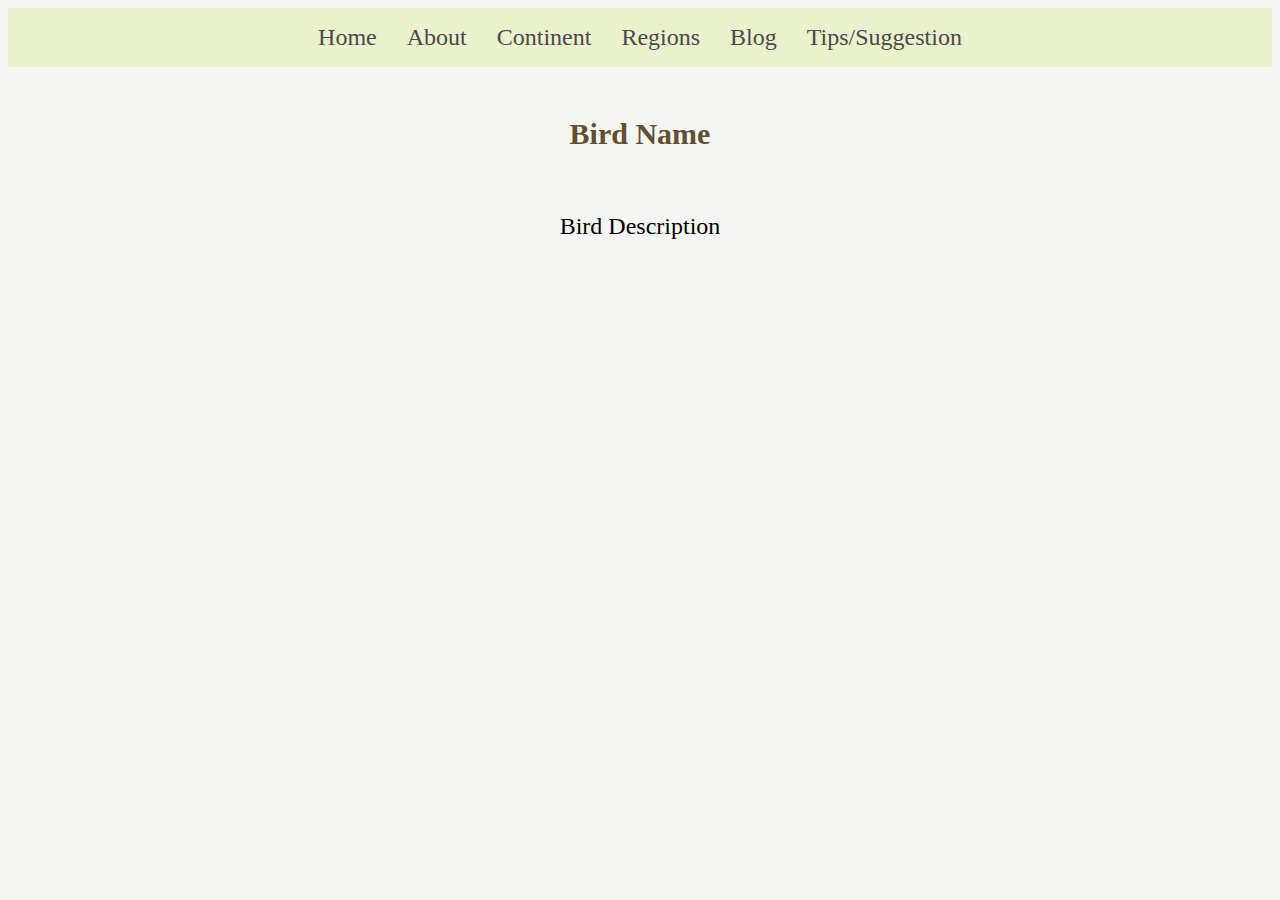
<file: src/main/resources/templates/bird.html>
<!DOCTYPE html>
<html lang="en" xmlns:th="http://www.thymeleaf.org">
<head>
    <meta charset="UTF-8">
    <meta http-equiv="X-UA-Compatible" content="IE=edge">
    <meta name="viewport" content="width=device-width, initial-scale=1.0">
    <title th:text="${bird.name}" >Bird</title>
    <link rel="stylesheet" href="../static/css/style.css" th:href="@{/css/style.css}">
</head>
<body>
<div id="container">
    <header>
        <div id="navbar">
            <a href="/templates/index.html" target="_blank">Home</a>
            <a href="/about" target="_blank">About</a>
            <a href="/templates/continent.html" target="_blank">Continent</a>
            <a href="/templates/region.html" target="_blank">Regions</a>
            <a href="/templates/blog.html" target="_blank">Blog</a>
            <a href="/templates/tips.html" target="_blank">Tips/Suggestion</a>
        </div >
    </header>
<body>
    <h1 th:text="${bird.name}">Bird Name</h1>
    <img th:src="${bird.imgUrl}"/>
    <p th:text="${bird.description}">Bird Description</p>

</body>
</html>
</file>
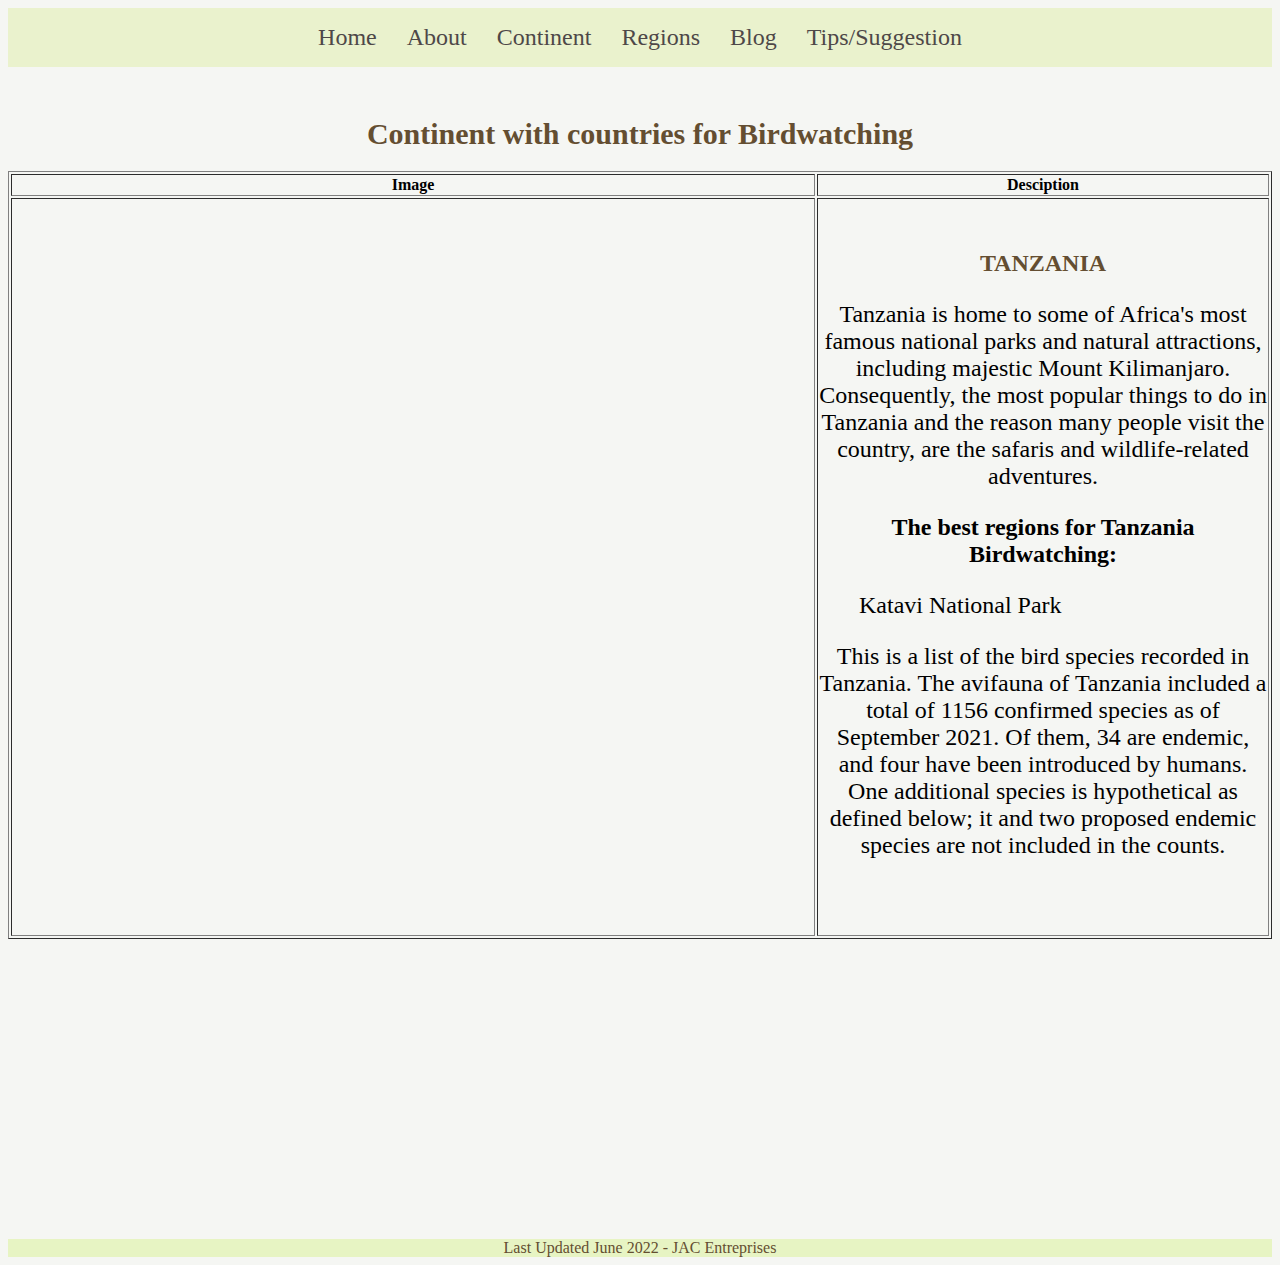
<file: src/main/resources/templates/country.html>
<!DOCTYPE html>
<html lang="en" xmlns:th="http://www.thymeleaf.org">
<head>
    <meta charset="UTF-8">
    <meta http-equiv="X-UA-Compatible" content="IE=edge">
    <meta name="viewport" content="width=device-width, initial-scale=1.0">
    <title th:text="${country.name}" >Continent</title>
    <link rel="stylesheet" href="../static/css/style.css" th:href="@{/css/style.css}">
</head>
<body>
<div id="container">
        <header>
        <div id="navbar">
            <a href="/templates/index.html" target="_blank">Home</a>
            <a href="/about" target="_blank">About</a>
            <a href="/templates/continent.html" target="_blank">Continent</a>
            <a href="/templates/region.html" target="_blank">Regions</a>
            <a href="/templates/blog.html" target="_blank">Blog</a>
            <a href="/templates/tips.html" target="_blank">Tips/Suggestion</a>
        </div >
         </header>
    <h1>Continent with countries for Birdwatching</h1>

    <div>
        <table border="1">
            <tr>
                <th>Image</th>
                <th>Desciption</th>
            </tr>
            <tr>
                

                <td>
                    <img th:src="${country.imageUrl}" />



                </td>
                <td>
                    <h2 th:text="${country.name}">TANZANIA</h2>

                    <p th:text="${country.description}">Tanzania is home to some of Africa's most famous national parks and natural attractions, including majestic Mount Kilimanjaro.
                     Consequently, the most popular things to do in Tanzania and the reason many people visit the country, 
                     are the safaris and wildlife-related adventures.</p>
                     <p><strong>The best regions for <span th:text="${country.name}">Tanzania</span> Birdwatching:</strong>
                         <ul>
                             <li th:text="${country.sites}" class="country_site">Katavi National Park</li>

                         </ul>
                    </p>


                    <P>This is a list of the bird species recorded in <span th:text="${country.name}">Tanzania</span>. The avifauna of <span th:text="${country.name}">Tanzania</span> included a total of 1156 confirmed species as
                        of September 2021. Of them, 34 are endemic, and four have been introduced by humans. One additional species is hypothetical as
                        defined below; it and two proposed endemic species are not included in the counts.
                        <ul>
                    <li th:each="bird:${birds}" ><a th:href="@{/bird(id=${bird.id})}" th:text="${bird.name}" class="bird_link"></a></li>
<!--                        <img th:each="bird:${birds}" th:src="${bird.imgUrl}"/>-->

<!--                    <li> Ducks, geese, and waterfowl  </li>-->
<!--                        <img src="../static/images/duck.jpg"    th:attr="src=@{/images/duck.jpg}"/>-->
<!--                    <li> Pheasants and grouse  </li>-->
<!--                        <img src="../static/images/crested_francolin_pheasants.jpg"  th:attr="src=@{/images/crested_francolin_pheasants.jpg}"/>-->
<!--                    <li> Cuckoos  </li>-->
<!--                        <img src="../static/images/cuckoos.jpg"     th:attr="src=@{/images/cuckoos.jpg}"/>-->
<!--                    <li> Honeyguides   </li>-->
<!--                        <img src="../static/images/honeyguide.jpg"      th:attr="src=@{/images/honeyguide.jpg}"/>-->
                </ul>
                    </P>


                </td>
            </tr>



            
        </table>
    </div>
</div>

<div class="footer">
    <footer>
        Last Updated June 2022 - JAC Entreprises
    </footer>
</div>
</body>
</html>
</file>
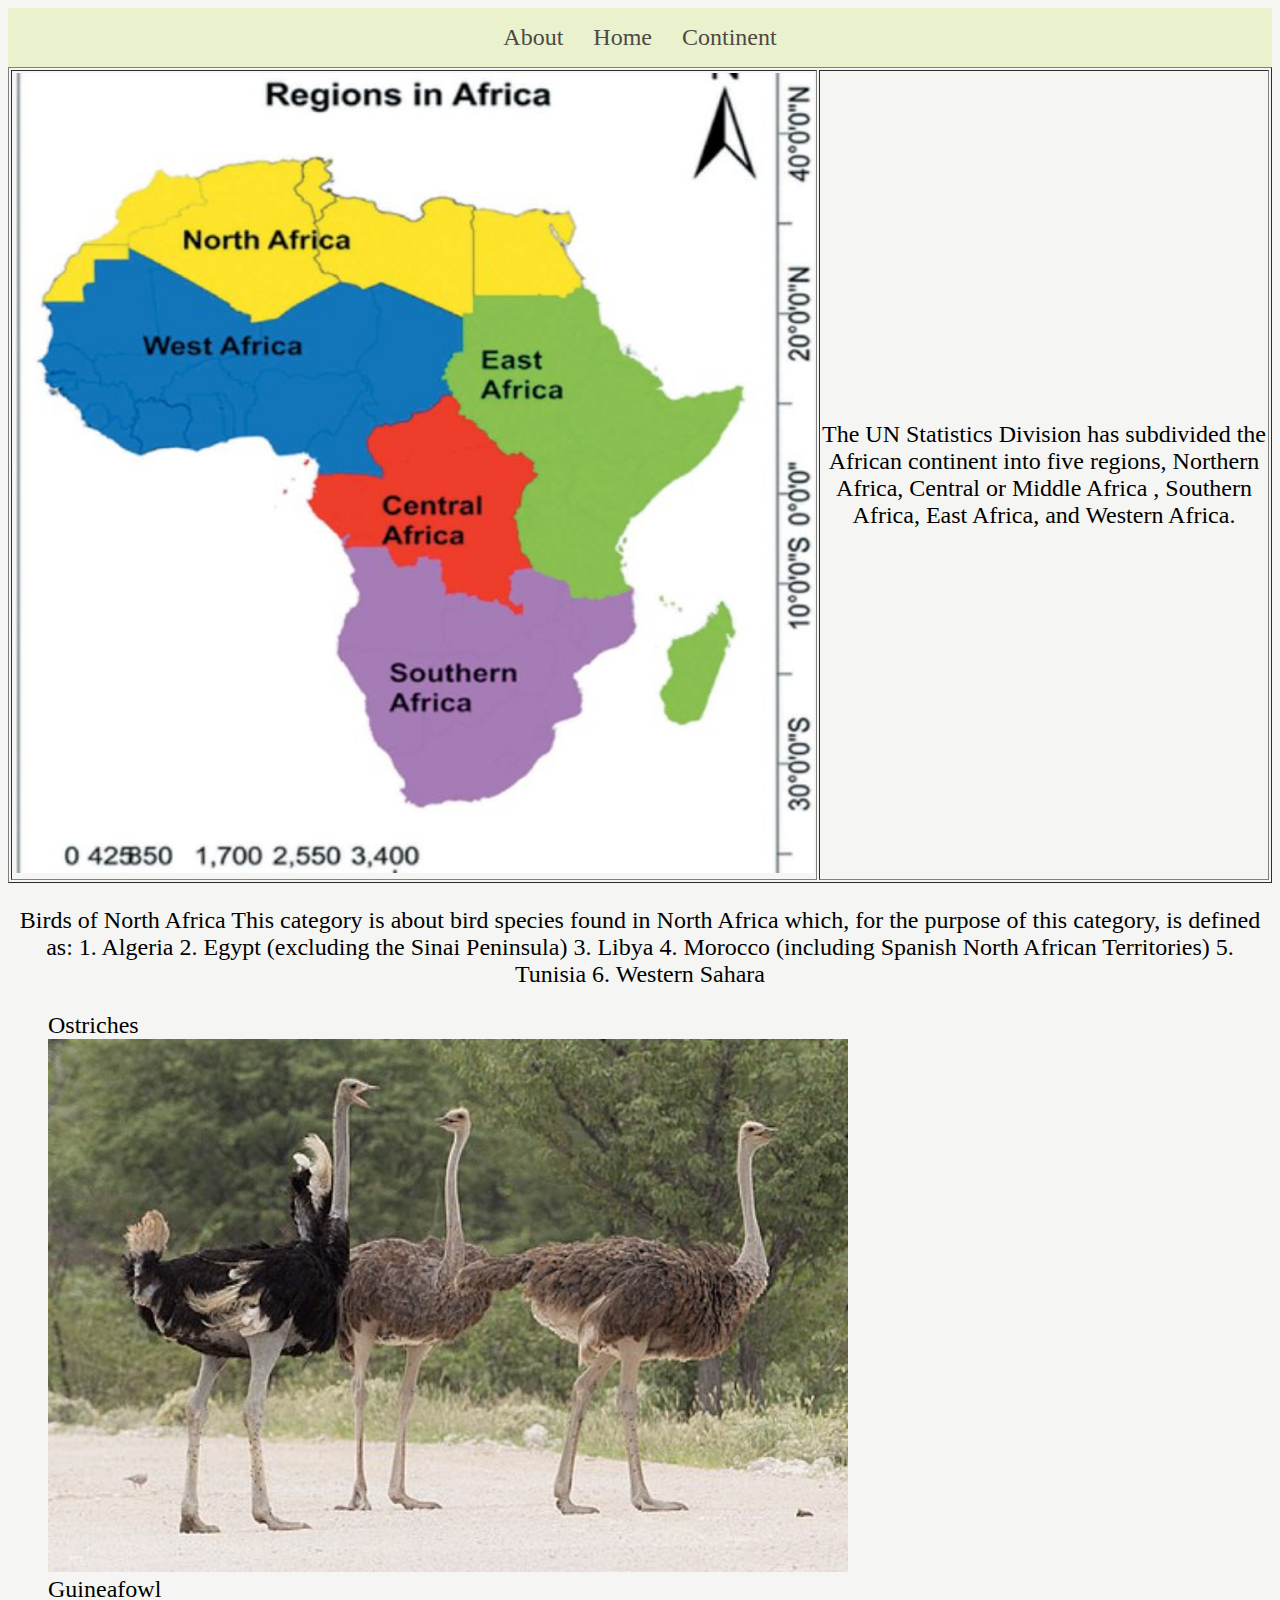
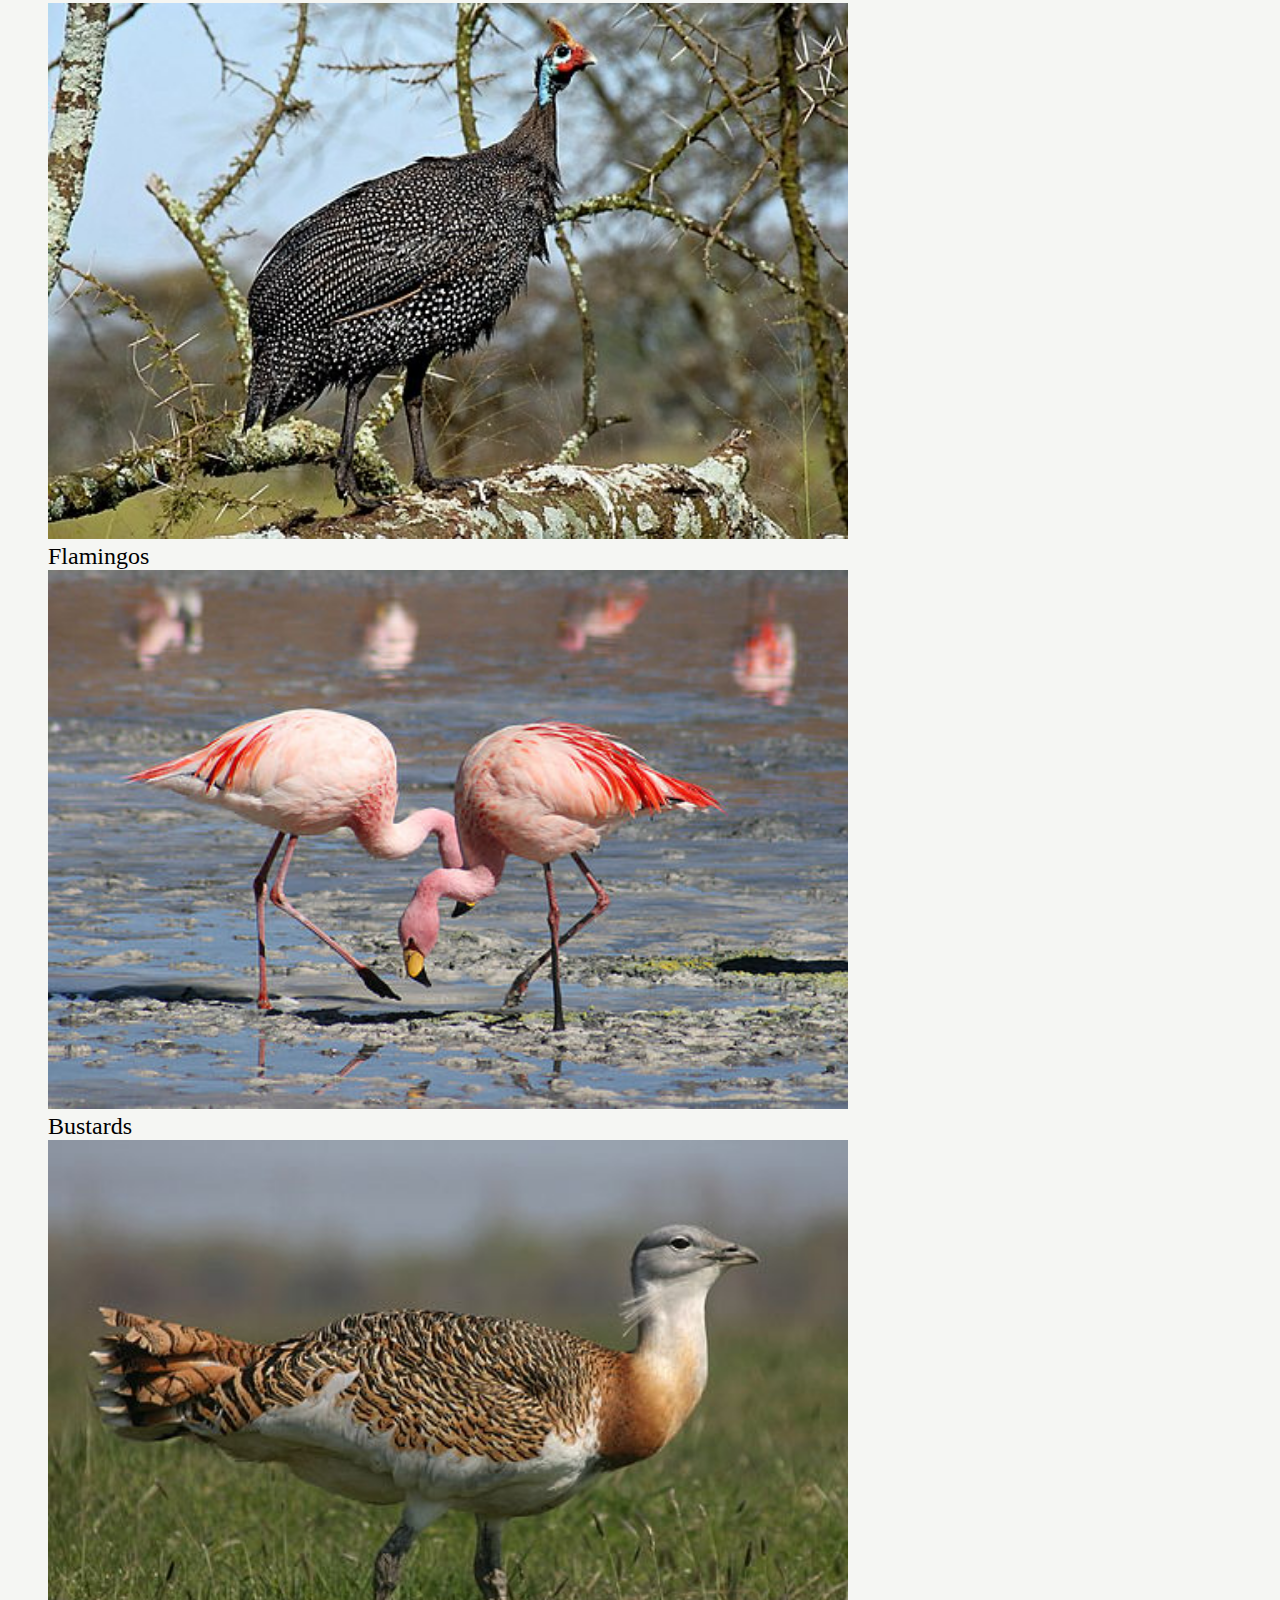
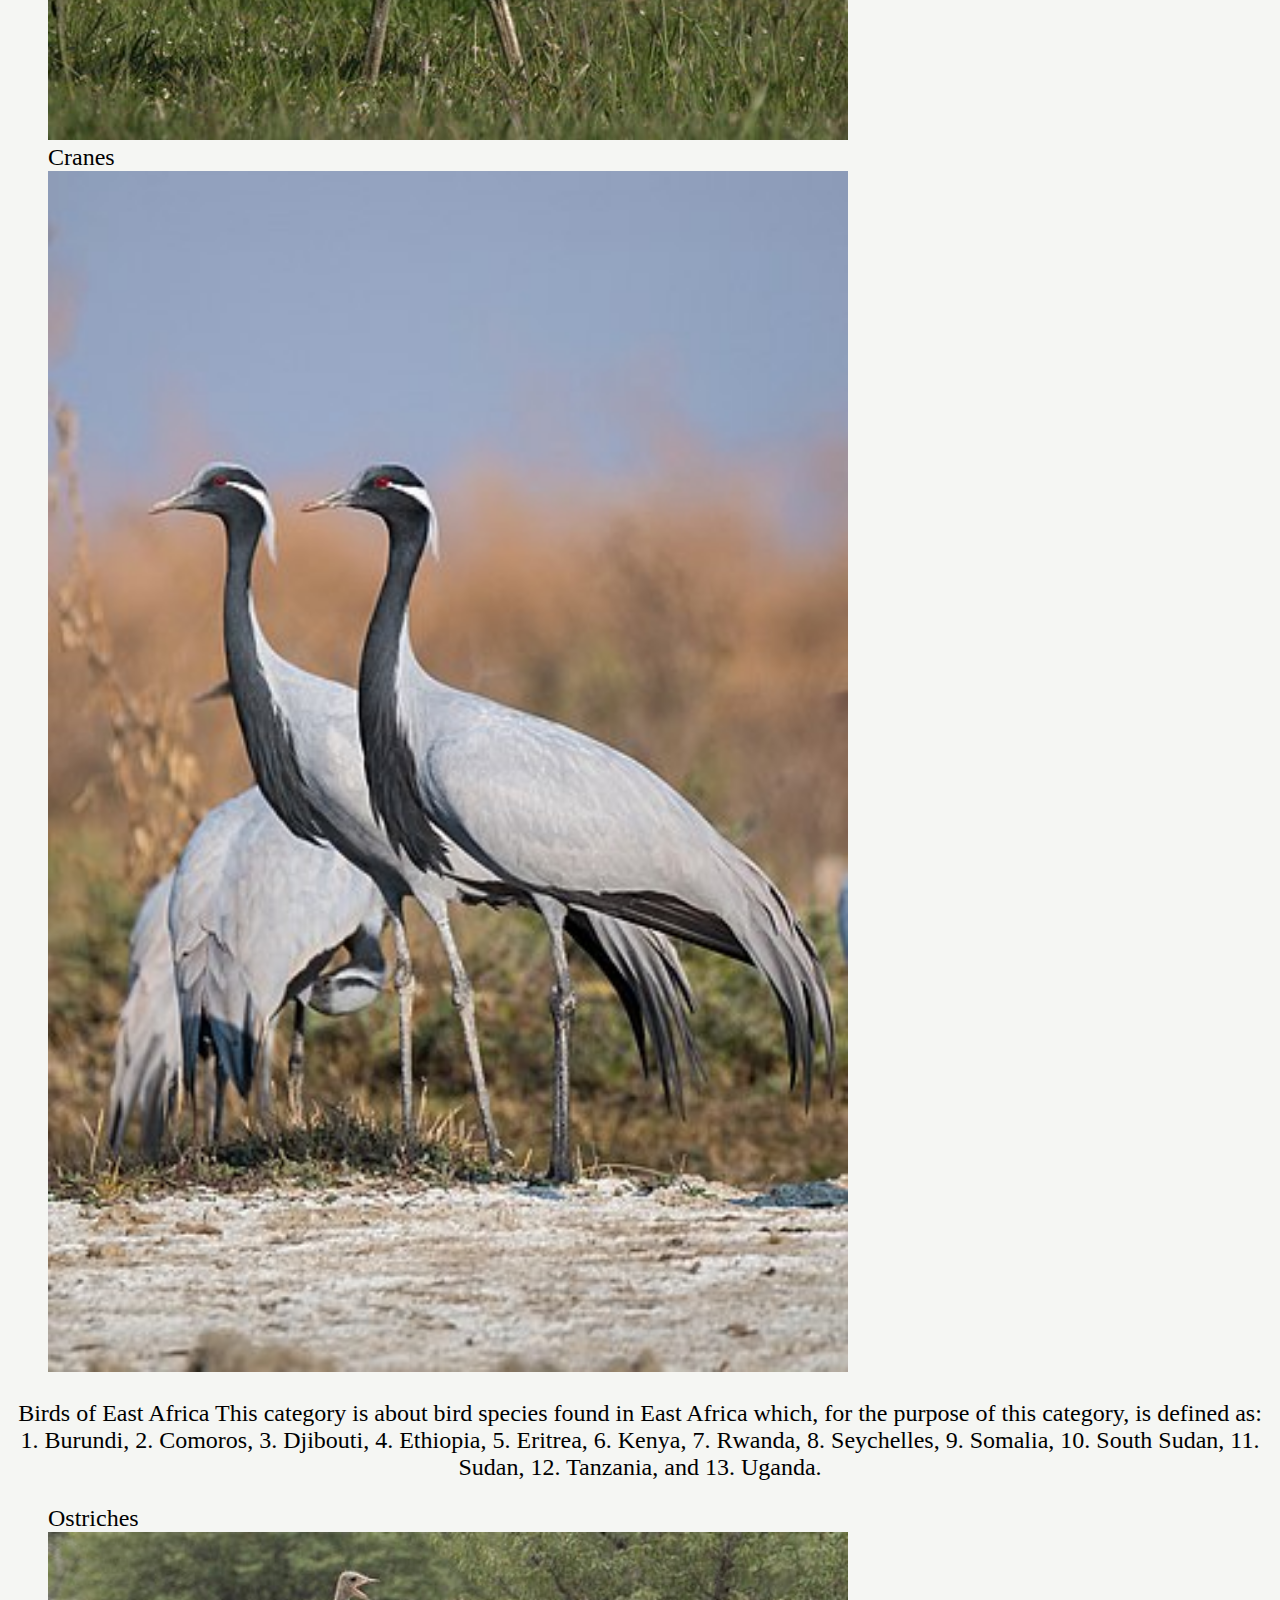
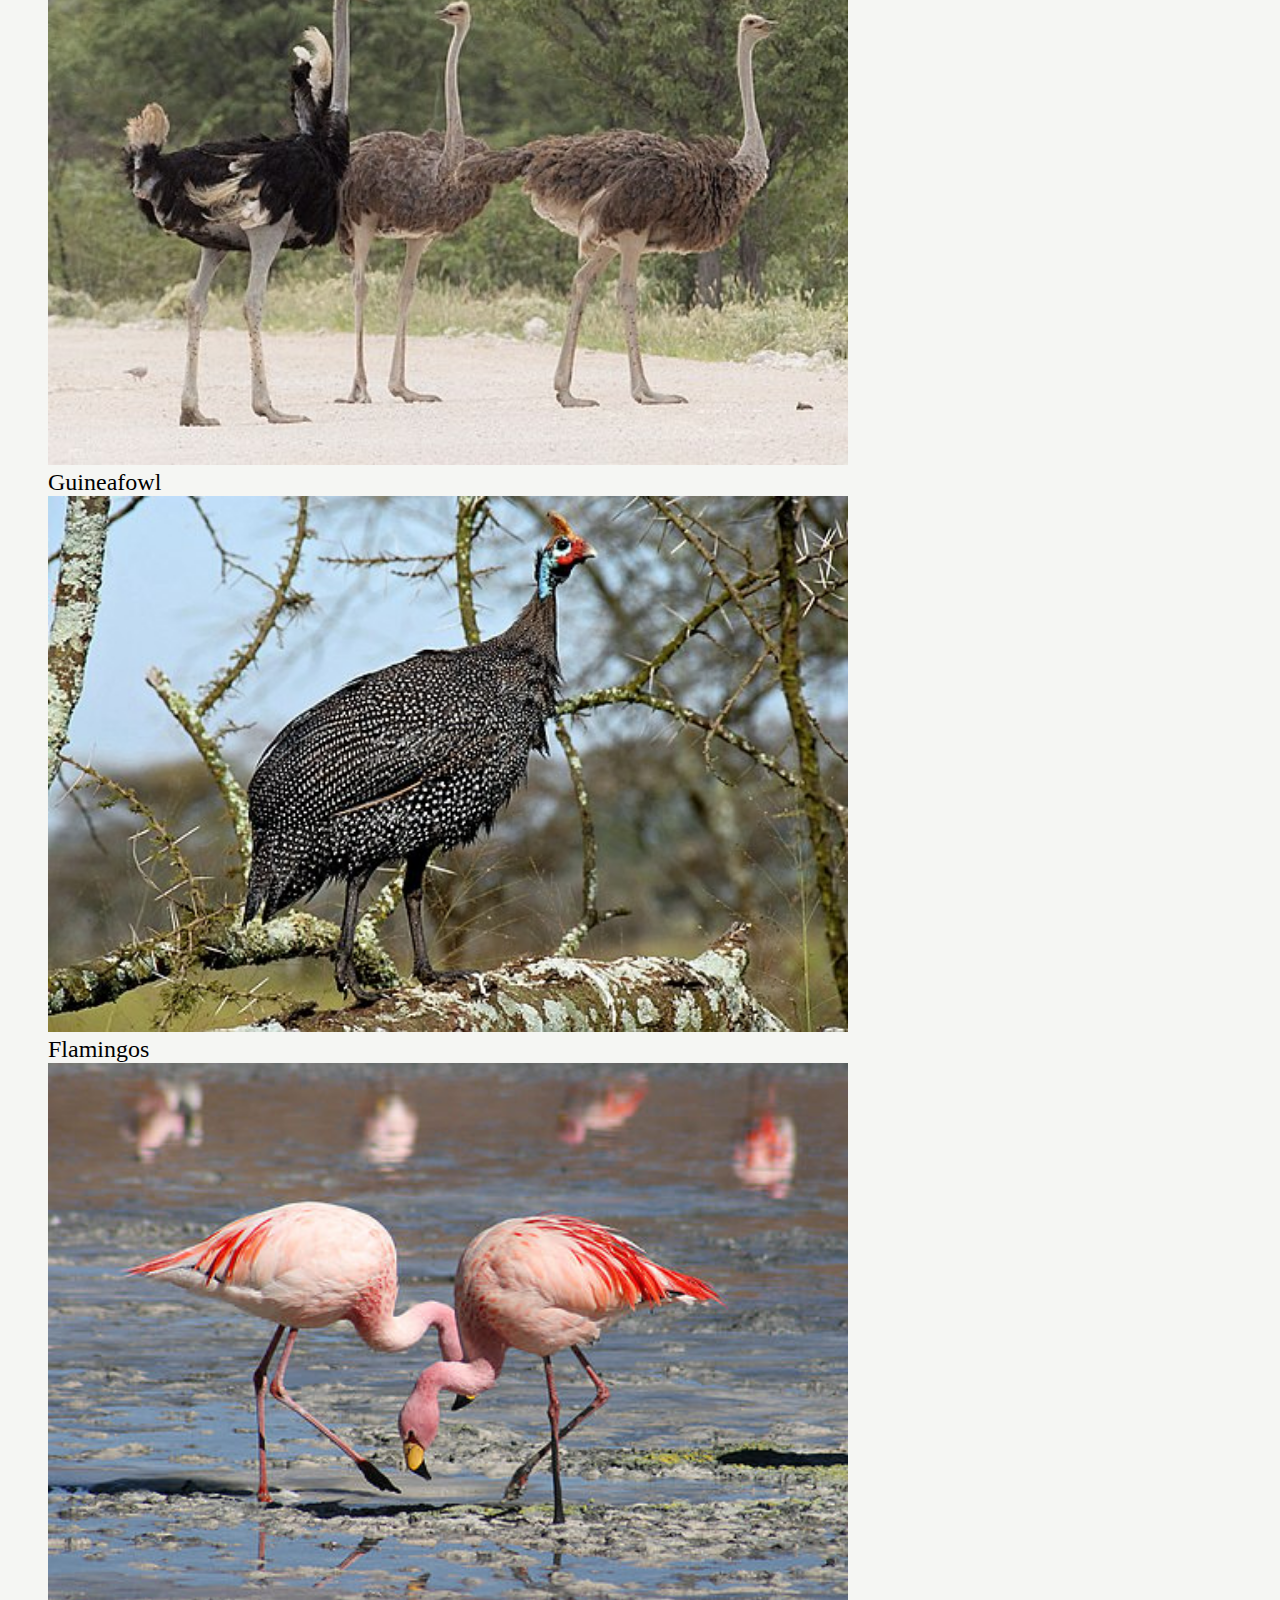
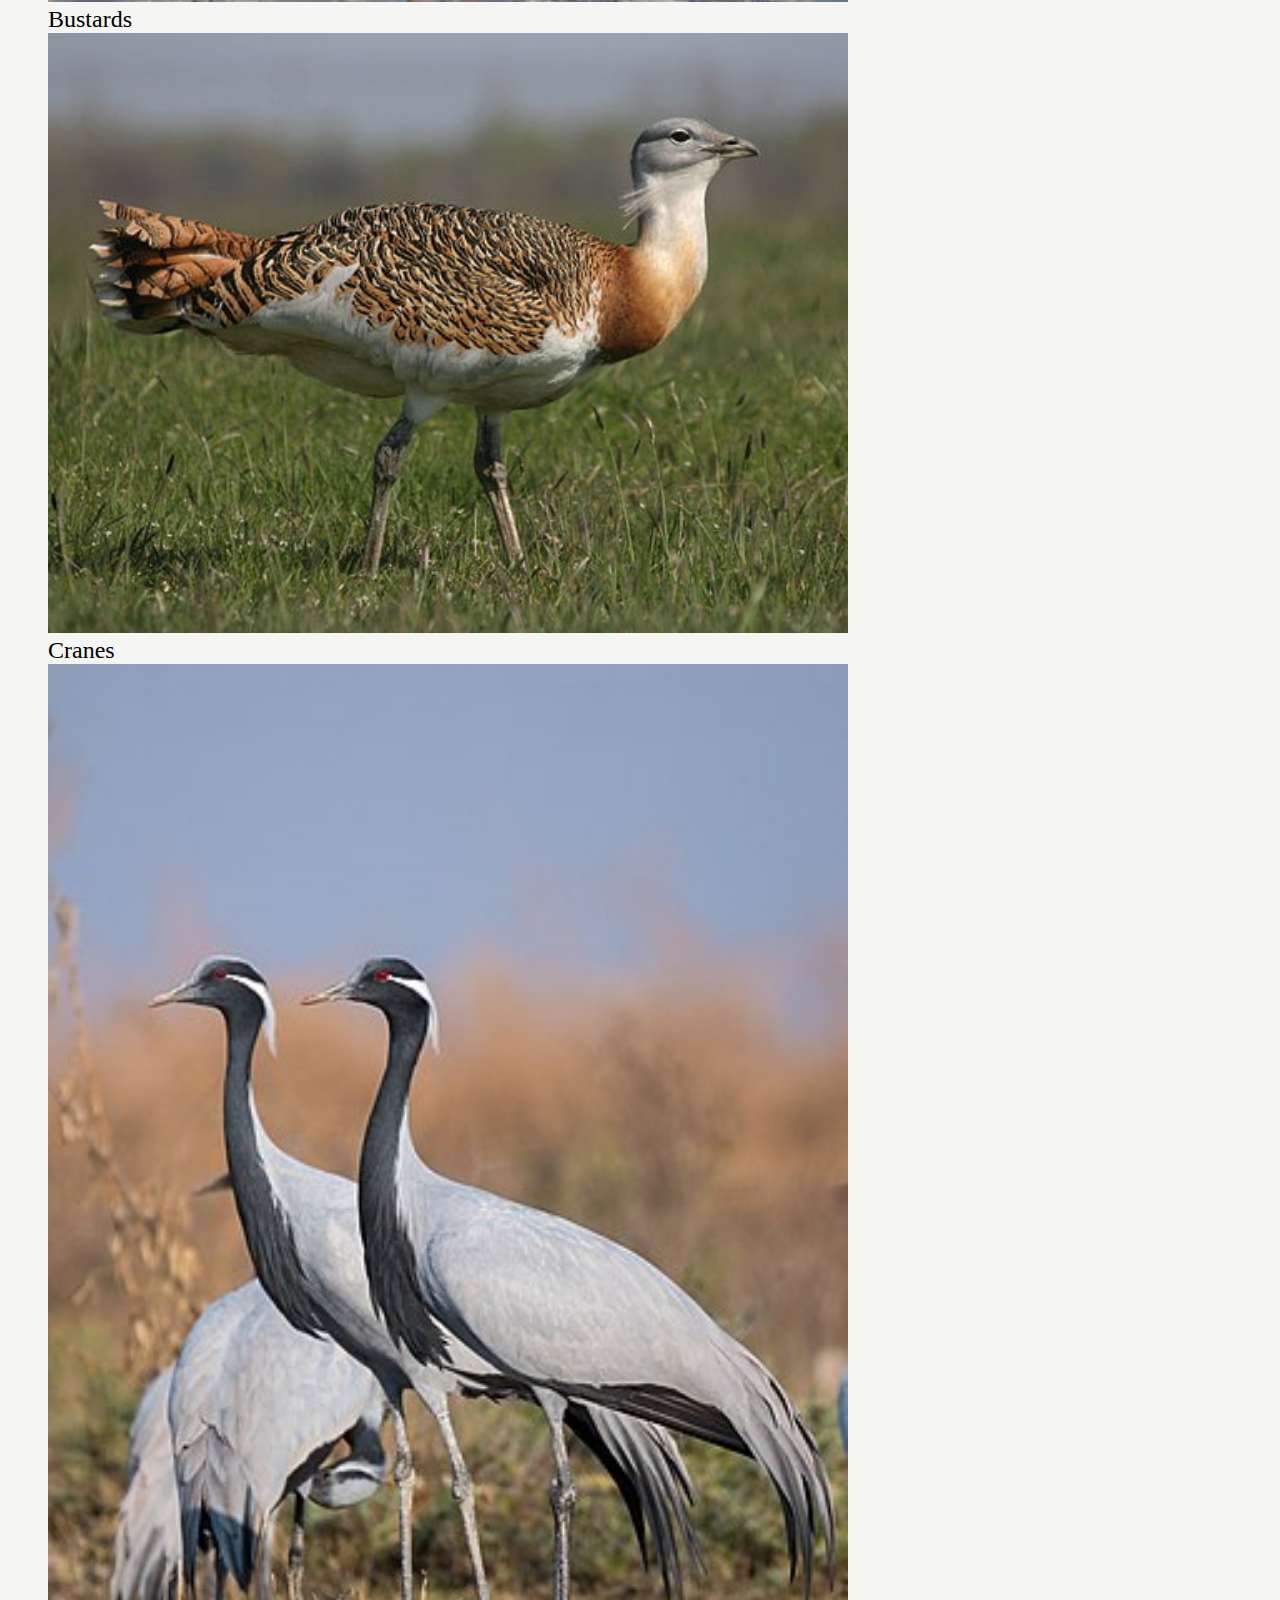
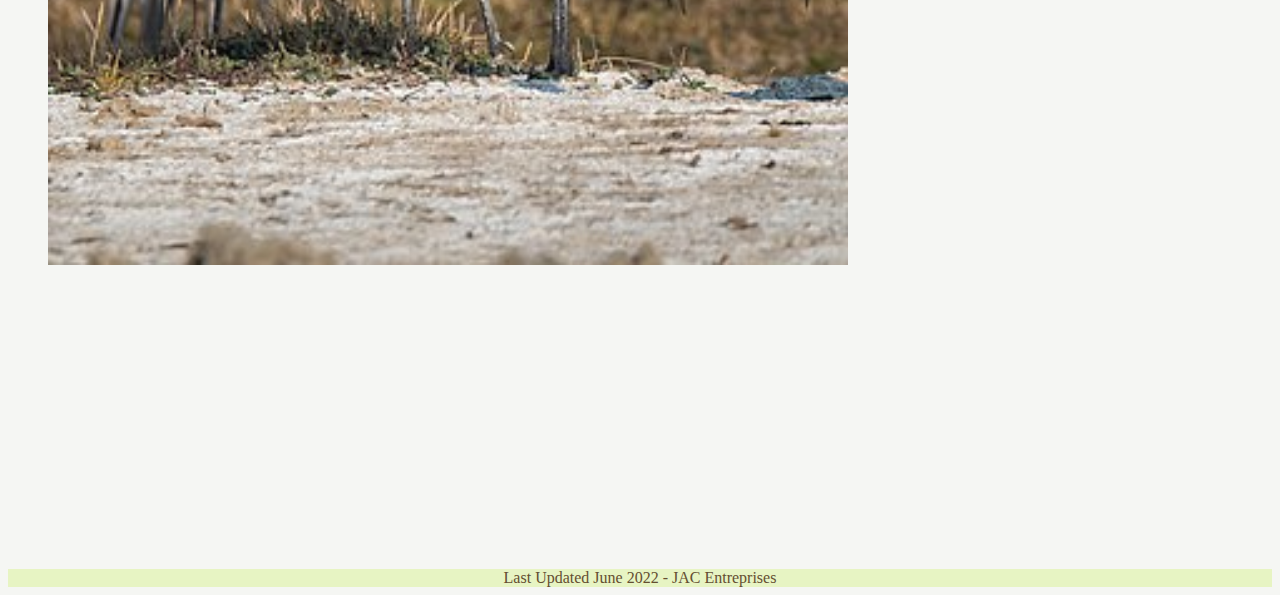
<file: src/main/resources/templates/region.html>
<!DOCTYPE html>
<html lang="en" xmlns:th="http://www.thymeleaf.org">
<head>
    <meta charset="UTF-8">
    <title>Regions</title>
    <link rel="stylesheet" href="../static/css/style.css" th:href="@{/css/style.css}">
</head>
<body>
<header>
    <div id="navbar">
        <a href="/about" target="_blank">About</a>
        <a href="/templates/index.html" target="_blank">Home</a>
        <a href="/templates/continent.html" target="_blank">Continent</a>
    </div >
</header>
<table border="1" cellpadding="2" cellspacing="2">
    <tr>
        <td>
            <img src="../static/images/africa-regions.jpg"
                 th:attr="src=@{/images/africa-regions.jpg}"/>
        </td>
        <td>
            <p>The UN Statistics Division has subdivided the African continent into five regions,
            Northern Africa, Central or Middle Africa , Southern Africa, East Africa,
            and Western Africa.</p>
        </td>


    </tr>

</table>

<td>
    <p>Birds of North Africa
        This category is about bird species found in North Africa which, for the purpose of this category, is defined as:
        1. Algeria
        2. Egypt (excluding the Sinai Peninsula)
        3. Libya
        4. Morocco (including Spanish North African Territories)
        5. Tunisia
        6. Western Sahara</p>
    <ul>
        <li>Ostriches</li>
        <img src="../static/images/ostrich.jpg"     th:attr="src=@{/images/ostrich.jpg}"/>
        <li>Guineafowl</li>
        <img src="../static/images/helmeted-guineafoul.jpg"     th:attr="src=@{/images/helmeted-guineafoul.jpg}"/>
        <li>Flamingos</li>
        <img src="../static/images/flamingos.jpg"   th:attr="src=@{/images/flamingos.jpg}"/>
        <li>Bustards</li>
        <img src="../static/images/great-bustard.jpg"   th:attr="src=@{/images/great-bustard.jpg}"/>
        <li>Cranes</li>
        <img src="../static/images/demoiselle-cranes.jpg"   th:attr="src=@{/images/demoiselle-cranes.jpg}" />
    </ul>

   <p> Birds of East Africa
    This category is about bird species found in East Africa which, for the purpose of this category, is defined as:
       1. Burundi,
       2. Comoros,
       3. Djibouti,
       4. Ethiopia,
       5. Eritrea,
       6. Kenya,
       7. Rwanda,
       8. Seychelles,
       9. Somalia,
       10. South Sudan,
       11. Sudan,
       12. Tanzania, and
       13. Uganda.</p>
    <ul>
        <li>Ostriches</li>
        <img src="../static/images/ostrich.jpg"     th:attr="src=@{/images/ostrich.jpg}"/>
        <li>Guineafowl</li>
        <img src="../static/images/helmeted-guineafoul.jpg"     th:attr="src=@{/images/helmeted-guineafoul.jpg}" />
        <li>Flamingos</li>
        <img src="../static/images/flamingos.jpg"   th:attr="src=@{/images/flamingos.jpg}" />
        <li>Bustards</li>
        <img src="../static/images/great-bustard.jpg"   th:attr="src=@{/images/great-bustard.jpg}"/>
        <li>Cranes</li>
        <img src="../static/images/demoiselle-cranes.jpg"   th:attr="src=@{/images/demoiselle-cranes.jpg}" />

    </ul>
</td>



<div class="footer">
    <footer>
        Last Updated June 2022 - JAC Entreprises
    </footer>
</div>
</body>
</html>
</file>
